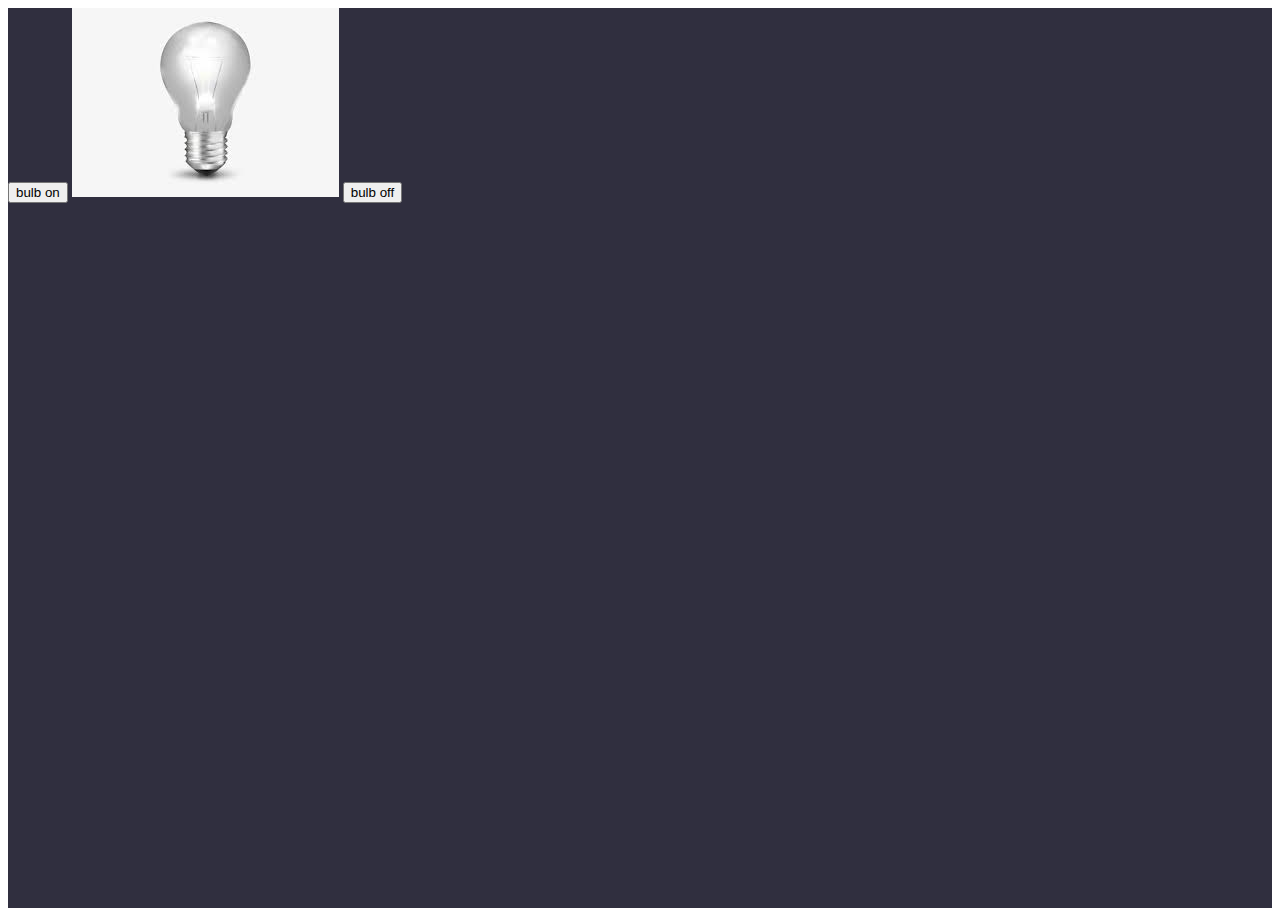
<file: pv.html>
<!DOCTYPE html>
<html lang="en">
<head>
    <meta charset="UTF-8">
    <meta http-equiv="X-UA-Compatible" content="IE=edge">
    <meta name="viewport" content="width=device-width, initial-scale=1.0">
    <title>Document</title>
    <style>
        
        .mydiv{
            background-color: rgba(5, 4, 23, 0.827);
            width:100%;
            height:900px;
        }
        img{
            width:"90px";
            height:"90px";
        }
    </style>
</head>
<body>
   <div class="mydiv">

    <button type="button" onclick="document.getElementById('myimage').src='on.png'" >bulb on</button>
    <img src="off.png" alt="bulb off image" id="myimage">
    <button type="button" onclick="document.getElementById('myimage').src='off.png'">bulb off</button>
   </div> 
</body>
</html>
</file>
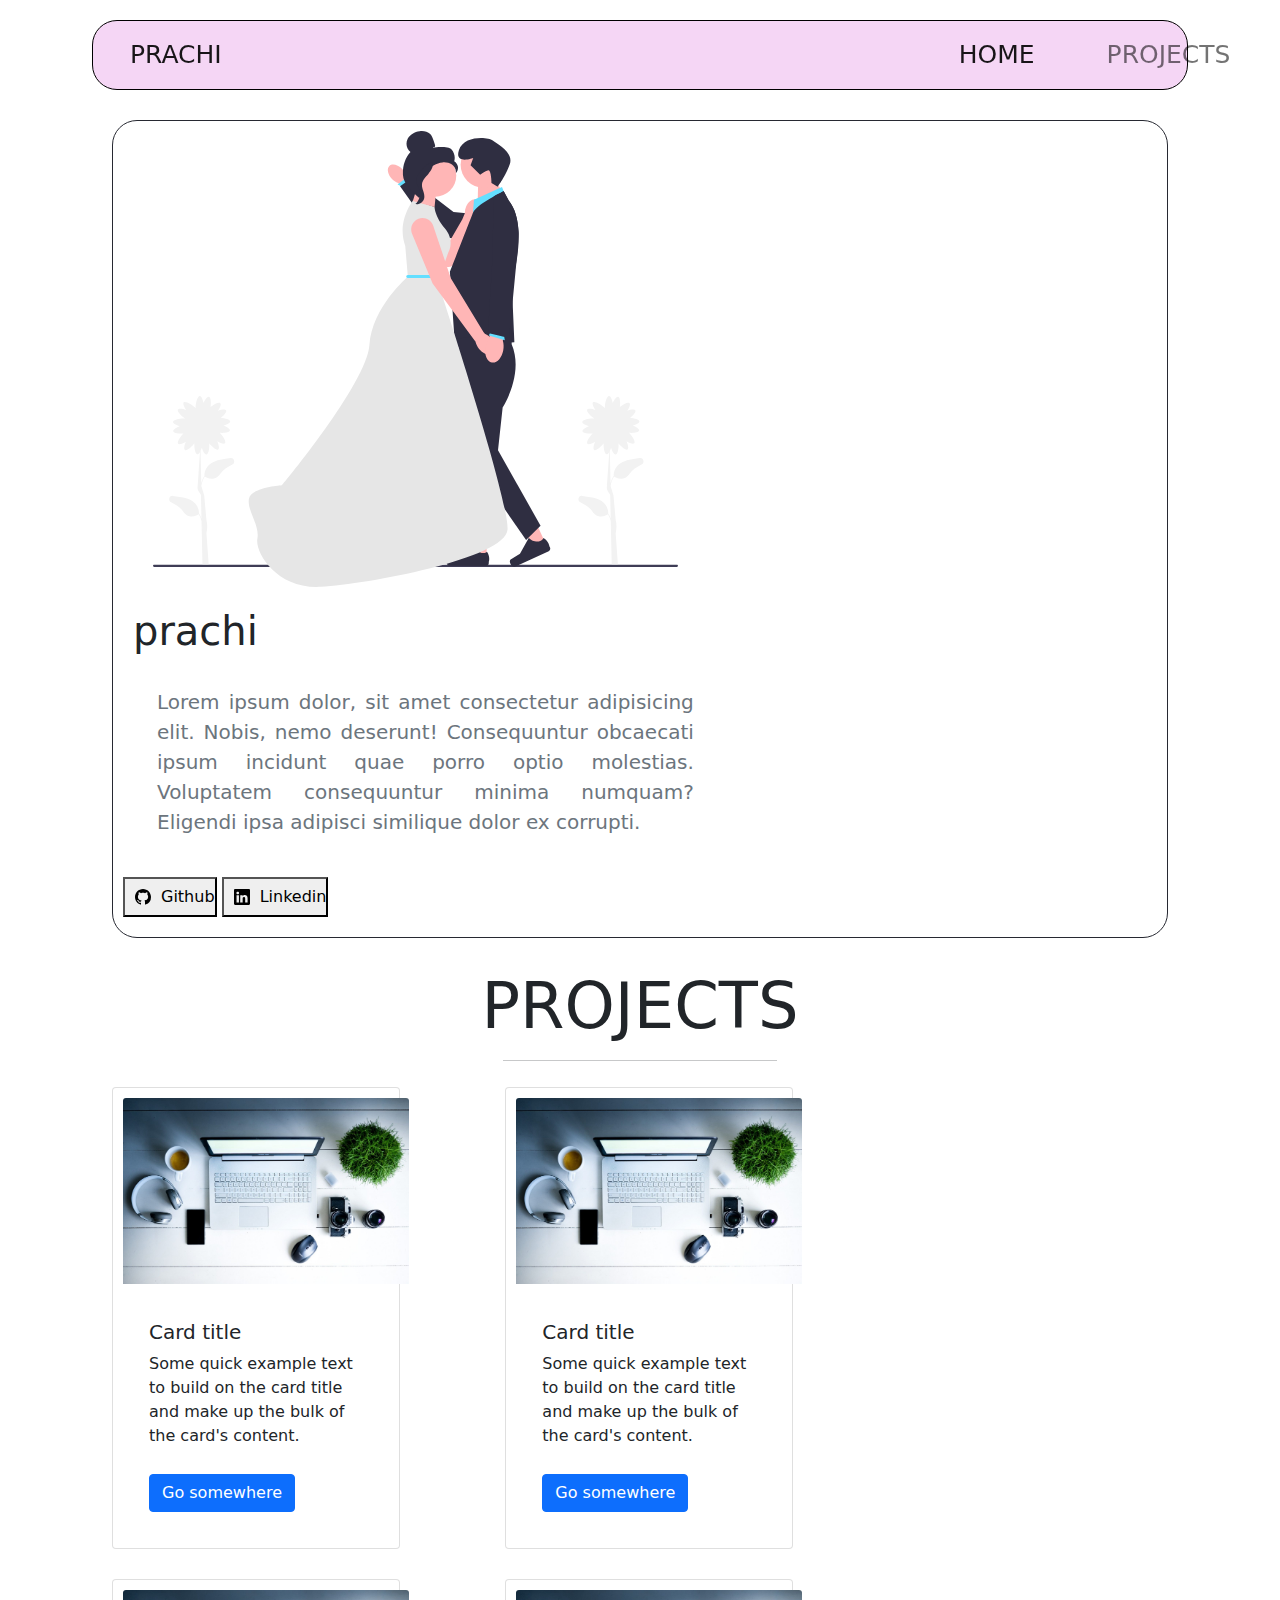
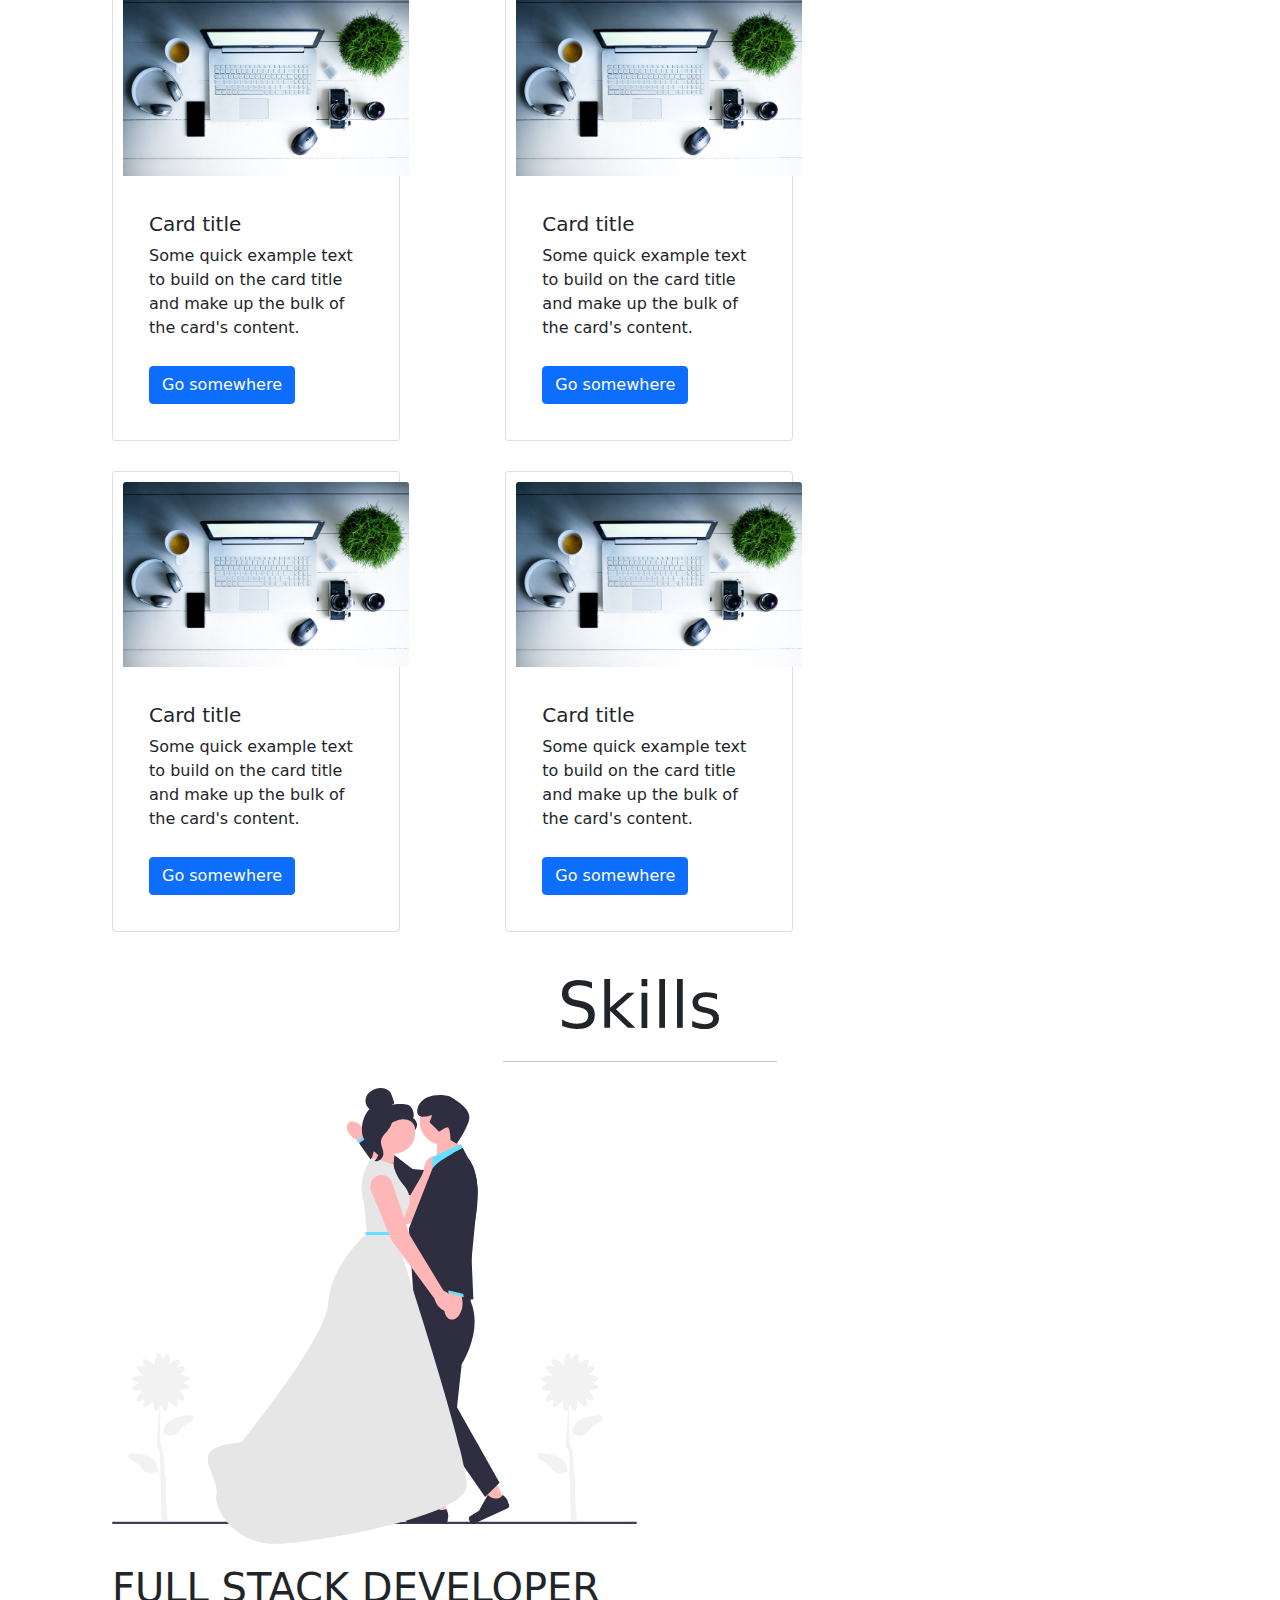
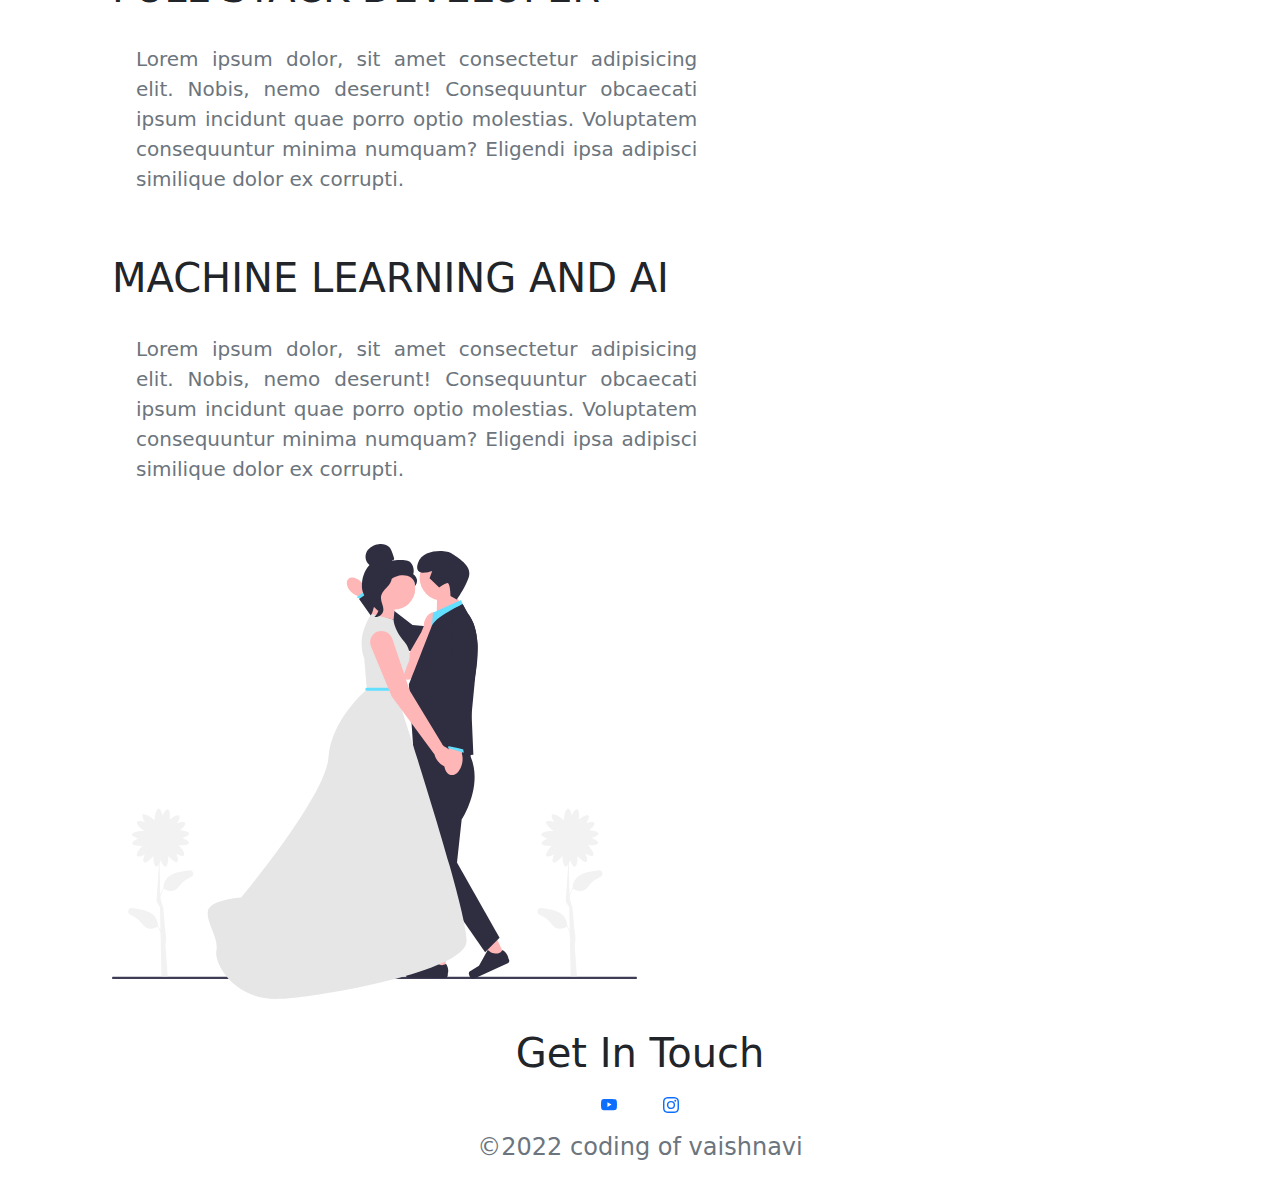
<file: vaish.html>
<!DOCTYPE html>
<html lang="en">
<head>
    
    <title>Document</title>
    <link rel="stylesheet" href="bootstrap.min.css">
    <link rel="stylesheet" href="vp.css">
</head>
<body>
    <div class="container">
        <nav class="navbar navbar-expand-lg navbar-light navstyling navstyling sticky-top">
            <div class="container-fluid">
              <a class="navbar-brand" href="#" style="padding:15px;font-size:25px;">PRACHI</a>
              <button class="navbar-toggler" type="button" data-bs-toggle="collapse" data-bs-target="#navbarNav" aria-controls="navbarNav" aria-expanded="false" aria-label="Toggle navigation">
                <span class="navbar-toggler-icon"></span>
              </button>
              <div class="collapse navbar-collapse" id="navbarNav">
                <ul class="navbar-nav" style="padding-left:650px">
                  <li class="nav-item px-2">
                    <a class="nav-link active" aria-current="page" href="#" style="font-size: 25px;">HOME</a>
                  </li>
                  <li class="nav-item px-2">
                    <a class="nav-link" href="#" style="font-size: 25px;">PROJECTS</a>
                  </li>
                  <li class="nav-item px-2">
                    <a class="nav-link" href="#" style="font-size: 25px;">SKILLS</a>
                  </li>
                  <li class="nav-item px-2">
                    <a class="nav-link disabled" href="#" tabindex="-1" aria-disabled="true" style="font-size: 25px;">Disabled</a>
                  </li>
                </ul>
              </div>
            </div>
          </nav>
          <div class="homestyle">
            <div class="row">
                <div class="col-sm-5 ">
               <img  src="undrow.svg" alt="image!!" style="margin-left:30px" >           
                  </div>
                <div class="col-sm-7">
                    <h1>prachi</h1>
                    <p class="lead text-muted p-4" style="text-align:justify">Lorem ipsum dolor, sit amet consectetur adipisicing elit. Nobis, nemo deserunt! Consequuntur obcaecati ipsum incidunt quae porro optio molestias. Voluptatem consequuntur minima numquam? Eligendi ipsa adipisci similique dolor ex corrupti.
        
                    </p>
                    <button type="button"> <svg xmlns="http://www.w3.org/2000/svg" width="16" height="16" fill="currentColor" class="bi bi-github" viewBox="0 0 16 16">
                        <path d="M8 0C3.58 0 0 3.58 0 8c0 3.54 2.29 6.53 5.47 7.59.4.07.55-.17.55-.38 0-.19-.01-.82-.01-1.49-2.01.37-2.53-.49-2.69-.94-.09-.23-.48-.94-.82-1.13-.28-.15-.68-.52-.01-.53.63-.01 1.08.58 1.23.82.72 1.21 1.87.87 2.33.66.07-.52.28-.87.51-1.07-1.78-.2-3.64-.89-3.64-3.95 0-.87.31-1.59.82-2.15-.08-.2-.36-1.02.08-2.12 0 0 .67-.21 2.2.82.64-.18 1.32-.27 2-.27.68 0 1.36.09 2 .27 1.53-1.04 2.2-.82 2.2-.82.44 1.1.16 1.92.08 2.12.51.56.82 1.27.82 2.15 0 3.07-1.87 3.75-3.65 3.95.29.25.54.73.54 1.48 0 1.07-.01 1.93-.01 2.2 0 .21.15.46.55.38A8.012 8.012 0 0 0 16 8c0-4.42-3.58-8-8-8z"/>
                      </svg>Github</button>
                    <button type="button"> <svg xmlns="http://www.w3.org/2000/svg" width="16" height="16" fill="currentColor" class="bi bi-linkedin" viewBox="0 0 16 16">
                        <path d="M0 1.146C0 .513.526 0 1.175 0h13.65C15.474 0 16 .513 16 1.146v13.708c0 .633-.526 1.146-1.175 1.146H1.175C.526 16 0 15.487 0 14.854V1.146zm4.943 12.248V6.169H2.542v7.225h2.401zm-1.2-8.212c.837 0 1.358-.554 1.358-1.248-.015-.709-.52-1.248-1.342-1.248-.822 0-1.359.54-1.359 1.248 0 .694.521 1.248 1.327 1.248h.016zm4.908 8.212V9.359c0-.216.016-.432.08-.586.173-.431.568-.878 1.232-.878.869 0 1.216.662 1.216 1.634v3.865h2.401V9.25c0-2.22-1.184-3.252-2.764-3.252-1.274 0-1.845.7-2.165 1.193v.025h-.016a5.54 5.54 0 0 1 .016-.025V6.169h-2.4c.03.678 0 7.225 0 7.225h2.4z"/>
                      </svg>Linkedin</button>
        
                  
                  </div>
                  </div>
                  </div>

          <div class="projectstyling">
            <h1 class="display-3 text-center mt-3">PROJECTS</h1>
            <hr class="w-25 mx-auto">
          
          <div class="row">
            <div class="col-sm-4">
              <div class="card" style="width: 18rem;">
                <img src="vp.jpg" class="card-img-top img-fluid" alt="...">
                <div class="card-body">
                  <h5 class="card-title">Card title</h5>
                  <p class="card-text">Some quick example text to build on the card title and make up the bulk of the card's content.</p>
                  <a href="#" class="btn btn-primary">Go somewhere</a>
                </div>
              </div>
            </div>
            <div class="col-sm-4">
              <div class="card" style="width: 18rem;">
                <img src="vp.jpg" class="card-img-top img-fluid" alt="...">
                <div class="card-body">
                  <h5 class="card-title">Card title</h5>
                  <p class="card-text">Some quick example text to build on the card title and make up the bulk of the card's content.</p>
                  <a href="#" class="btn btn-primary">Go somewhere</a>
                </div>
              </div>
            </div>
            <div class="col-sm-4">
              <div class="card" style="width: 18rem;">
                <img src="vp.jpg" class="card-img-top img-fluid" alt="...">
                <div class="card-body">
                  <h5 class="card-title">Card title</h5>
                  <p class="card-text">Some quick example text to build on the card title and make up the bulk of the card's content.</p>
                  <a href="#" class="btn btn-primary">Go somewhere</a>
                </div>
              </div>
            </div>
            <div class="col-sm-4">
              <div class="card" style="width: 18rem;">
                <img src="vp.jpg" class="card-img-top img-fluid" alt="...">
                <div class="card-body">
                  <h5 class="card-title">Card title</h5>
                  <p class="card-text">Some quick example text to build on the card title and make up the bulk of the card's content.</p>
                  <a href="#" class="btn btn-primary">Go somewhere</a>
                </div>
              </div>
            </div>
            <div class="col-sm-4">
              <div class="card" style="width: 18rem;">
                <img src="vp.jpg" class="card-img-top img-fluid" alt="...">
                <div class="card-body">
                  <h5 class="card-title">Card title</h5>
                  <p class="card-text">Some quick example text to build on the card title and make up the bulk of the card's content.</p>
                  <a href="#" class="btn btn-primary">Go somewhere</a>
                </div>
              </div>
            </div>
            <div class="col-sm-4">
              <div class="card" style="width: 18rem;">
                <img src="vp.jpg" class="card-img-top img-fluid" alt="...">
                <div class="card-body">
                  <h5 class="card-title">Card title</h5>
                  <p class="card-text">Some quick example text to build on the card title and make up the bulk of the card's content.</p>
                  <a href="#" class="btn btn-primary">Go somewhere</a>
                </div>
              </div>
            </div>
          </div>
         </div>

         <div class="skillstyling">
          <h1 class="display-3 text-center mt-3">Skills</h1>

          <hr class="w-25 mx-auto">
          <div class="row">
            <div class="col-sm-5" style="text-align:center">
                <img  src="undrow.svg" alt="image!!">
                </div>
            <div class="col-sm-7">
                <h1>FULL STACK DEVELOPER</h1>
                <p class="lead text-muted p-4" style="text-align:justify">Lorem ipsum dolor, sit amet consectetur adipisicing elit. Nobis, nemo deserunt! Consequuntur obcaecati ipsum incidunt quae porro optio molestias. Voluptatem consequuntur minima numquam? Eligendi ipsa adipisci similique dolor ex corrupti.
    
                </p>

                
         
    
              
              </div>
              </div>

              <div class="row">
                <div class="col-sm-7">
                  <h1>MACHINE LEARNING AND AI</h1>
                  <p class="lead text-muted p-4" style="text-align:justify">Lorem ipsum dolor, sit amet consectetur adipisicing elit. Nobis, nemo deserunt! Consequuntur obcaecati ipsum incidunt quae porro optio molestias. Voluptatem consequuntur minima numquam? Eligendi ipsa adipisci similique dolor ex corrupti.
      
                  </p>
                  
                
                </div>
                <div class="col-sm-5 ">
                  <img  src="undrow.svg" alt="image!!">
                  </div>
   
                
                  </div>
                </div>
         <footer class="footstyle">
          <h1 style="text-align:center">Get In Touch</h1>
          <center>
            <div class="socialmedia">
              <a href="https://github.com/Prachi-Solankure" style="text-align:center">
              <svg xmlns="http://www.w3.org/2000/svg" width="16" height="16" fill="currentColor" class="bi bi-youtube" viewBox="0 0 16 16">
                <path d="M8.051 1.999h.089c.822.003 4.987.033 6.11.335a2.01 2.01 0 0 1 1.415 1.42c.101.38.172.883.22 1.402l.01.104.022.26.008.104c.065.914.073 1.77.074 1.957v.075c-.001.194-.01 1.108-.082 2.06l-.008.105-.009.104c-.05.572-.124 1.14-.235 1.558a2.007 2.007 0 0 1-1.415 1.42c-1.16.312-5.569.334-6.18.335h-.142c-.309 0-1.587-.006-2.927-.052l-.17-.006-.087-.004-.171-.007-.171-.007c-1.11-.049-2.167-.128-2.654-.26a2.007 2.007 0 0 1-1.415-1.419c-.111-.417-.185-.986-.235-1.558L.09 9.82l-.008-.104A31.4 31.4 0 0 1 0 7.68v-.123c.002-.215.01-.958.064-1.778l.007-.103.003-.052.008-.104.022-.26.01-.104c.048-.519.119-1.023.22-1.402a2.007 2.007 0 0 1 1.415-1.42c.487-.13 1.544-.21 2.654-.26l.17-.007.172-.006.086-.003.171-.007A99.788 99.788 0 0 1 7.858 2h.193zM6.4 5.209v4.818l4.157-2.408L6.4 5.209z"/>
              </svg></a>
              <a href="https://github.com/Prachi-Solankure">
              <svg xmlns="http://www.w3.org/2000/svg" width="16" height="16" fill="currentColor" class="bi bi-instagram" viewBox="0 0 16 16">
                <path d="M8 0C5.829 0 5.556.01 4.703.048 3.85.088 3.269.222 2.76.42a3.917 3.917 0 0 0-1.417.923A3.927 3.927 0 0 0 .42 2.76C.222 3.268.087 3.85.048 4.7.01 5.555 0 5.827 0 8.001c0 2.172.01 2.444.048 3.297.04.852.174 1.433.372 1.942.205.526.478.972.923 1.417.444.445.89.719 1.416.923.51.198 1.09.333 1.942.372C5.555 15.99 5.827 16 8 16s2.444-.01 3.298-.048c.851-.04 1.434-.174 1.943-.372a3.916 3.916 0 0 0 1.416-.923c.445-.445.718-.891.923-1.417.197-.509.332-1.09.372-1.942C15.99 10.445 16 10.173 16 8s-.01-2.445-.048-3.299c-.04-.851-.175-1.433-.372-1.941a3.926 3.926 0 0 0-.923-1.417A3.911 3.911 0 0 0 13.24.42c-.51-.198-1.092-.333-1.943-.372C10.443.01 10.172 0 7.998 0h.003zm-.717 1.442h.718c2.136 0 2.389.007 3.232.046.78.035 1.204.166 1.486.275.373.145.64.319.92.599.28.28.453.546.598.92.11.281.24.705.275 1.485.039.843.047 1.096.047 3.231s-.008 2.389-.047 3.232c-.035.78-.166 1.203-.275 1.485a2.47 2.47 0 0 1-.599.919c-.28.28-.546.453-.92.598-.28.11-.704.24-1.485.276-.843.038-1.096.047-3.232.047s-2.39-.009-3.233-.047c-.78-.036-1.203-.166-1.485-.276a2.478 2.478 0 0 1-.92-.598 2.48 2.48 0 0 1-.6-.92c-.109-.281-.24-.705-.275-1.485-.038-.843-.046-1.096-.046-3.233 0-2.136.008-2.388.046-3.231.036-.78.166-1.204.276-1.486.145-.373.319-.64.599-.92.28-.28.546-.453.92-.598.282-.11.705-.24 1.485-.276.738-.034 1.024-.044 2.515-.045v.002zm4.988 1.328a.96.96 0 1 0 0 1.92.96.96 0 0 0 0-1.92zm-4.27 1.122a4.109 4.109 0 1 0 0 8.217 4.109 4.109 0 0 0 0-8.217zm0 1.441a2.667 2.667 0 1 1 0 5.334 2.667 2.667 0 0 1 0-5.334z"/>
              </svg></a>
            </div>
            <h4 class="text-muted">&copy;2022 coding of vaishnavi</h4>
          </center>
        
          
         </footer>

       
        
    
</body>
</html>
</file>
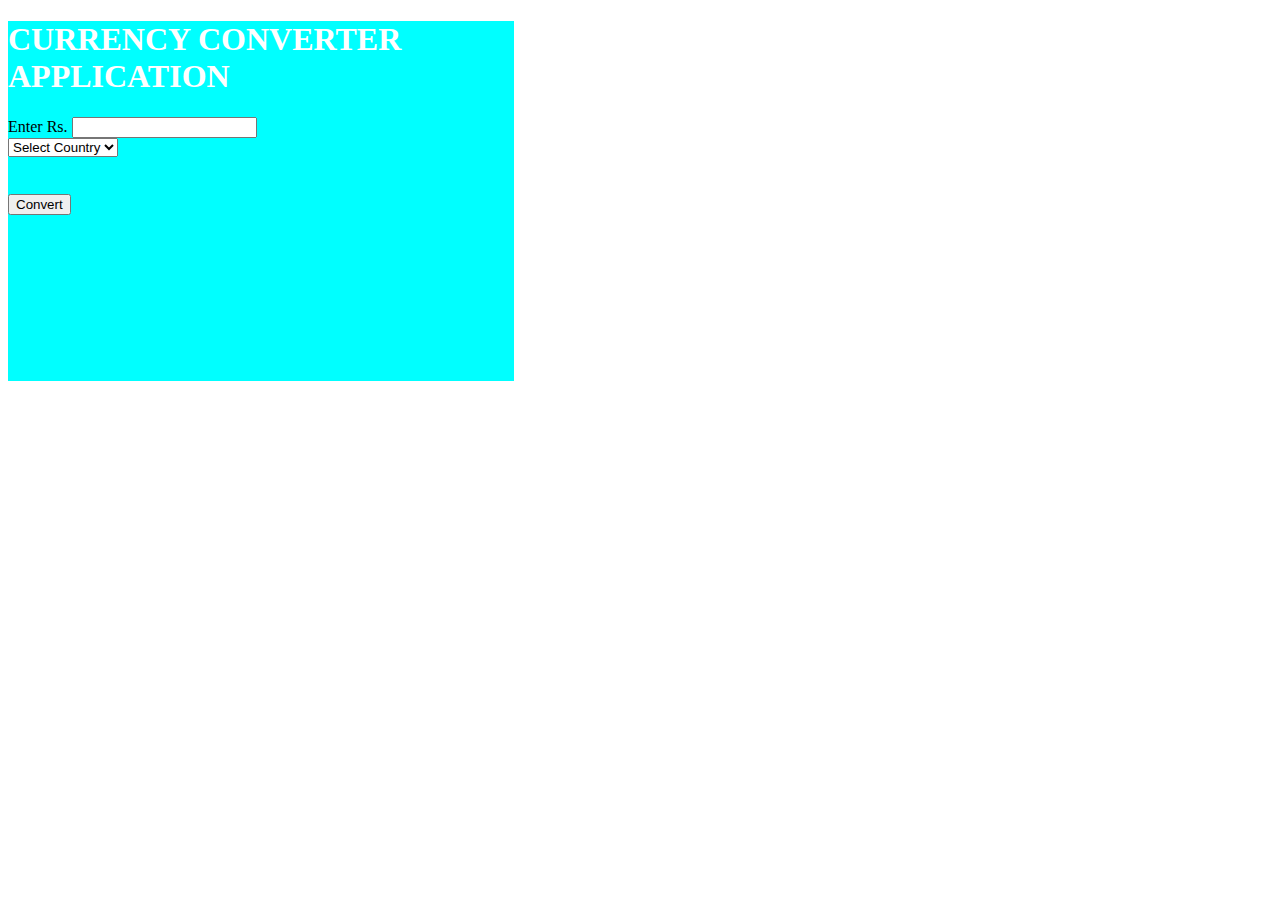
<file: vpp.html>
<!DOCTYPE html>
<html lang="en">

<head>
    <meta charset="UTF-8">
    <meta http-equiv="X-UA-Compatible" content="IE=edge">
    <meta name="viewport" content="width=device-width, initial-scale=1.0">
    <title>Document</title>
    <style>
        .mydiv{
            width:40%;
            height:40vh;
         background-color: aqua;

        }
    </style>
</head>
<body>
    <div class="mydiv">
        <h1 style="color:white">CURRENCY CONVERTER APPLICATION</h1>
        <label>Enter Rs.</label>
        <input type="text" id="rs"><br>
        <select name="" id="sel">
            <option value="null">Select Country</option>
            <option value="doller">US Doller</option>
            <option value="riyal">Riyal</option>

        </select>
        <br><br>
        <h3 id="showresults" ></h3>
        <button onclick="func()">Convert</button>
    </div>
    <script>
function func(){
        var rs = document.getElementById('rs').value;
        var selcurr = document.getElementById('sel').value;
        if (selcurr == 'doller') {
            var res =parseFloat(rs)/79.66;
            document.getElementById('showresults').innerHTML=res;
        }
        else if(selcurr=='riyal'){
            var res=parseFloat(rs)*20;
            document.getElementById('showresultd').innerHTML=res;       
        }
    }
    </script>
</body>

</html>
</file>
<file: vp.css>
*{
    padding: 0px;
    margin: 10px;
    box-sizing: border-box;
}
.navstyling{
    background-color:#F5D6F5;
    height: 70px;
    border:1px double black;
    border-radius: 25px;
}
.homestyle{
    border: 1px solid #272932;
    border-radius: 25px;
    margin: 30px;
    min-height: 300px;
}
.footskilling{
    width: 33%;
    height: 40%;
    background-color: tomato;
    border-radius: 25px;
}
.footerstyling{ 
    width: 700px;
    color:azure;
    text-align: center;
}
.socialmedia{
    color:beige;
    margin-left:10px;
}
.button{
    margin-left:80px ;
    padding: 0px;
    background-color:#F5D6F5;
}
</file>
